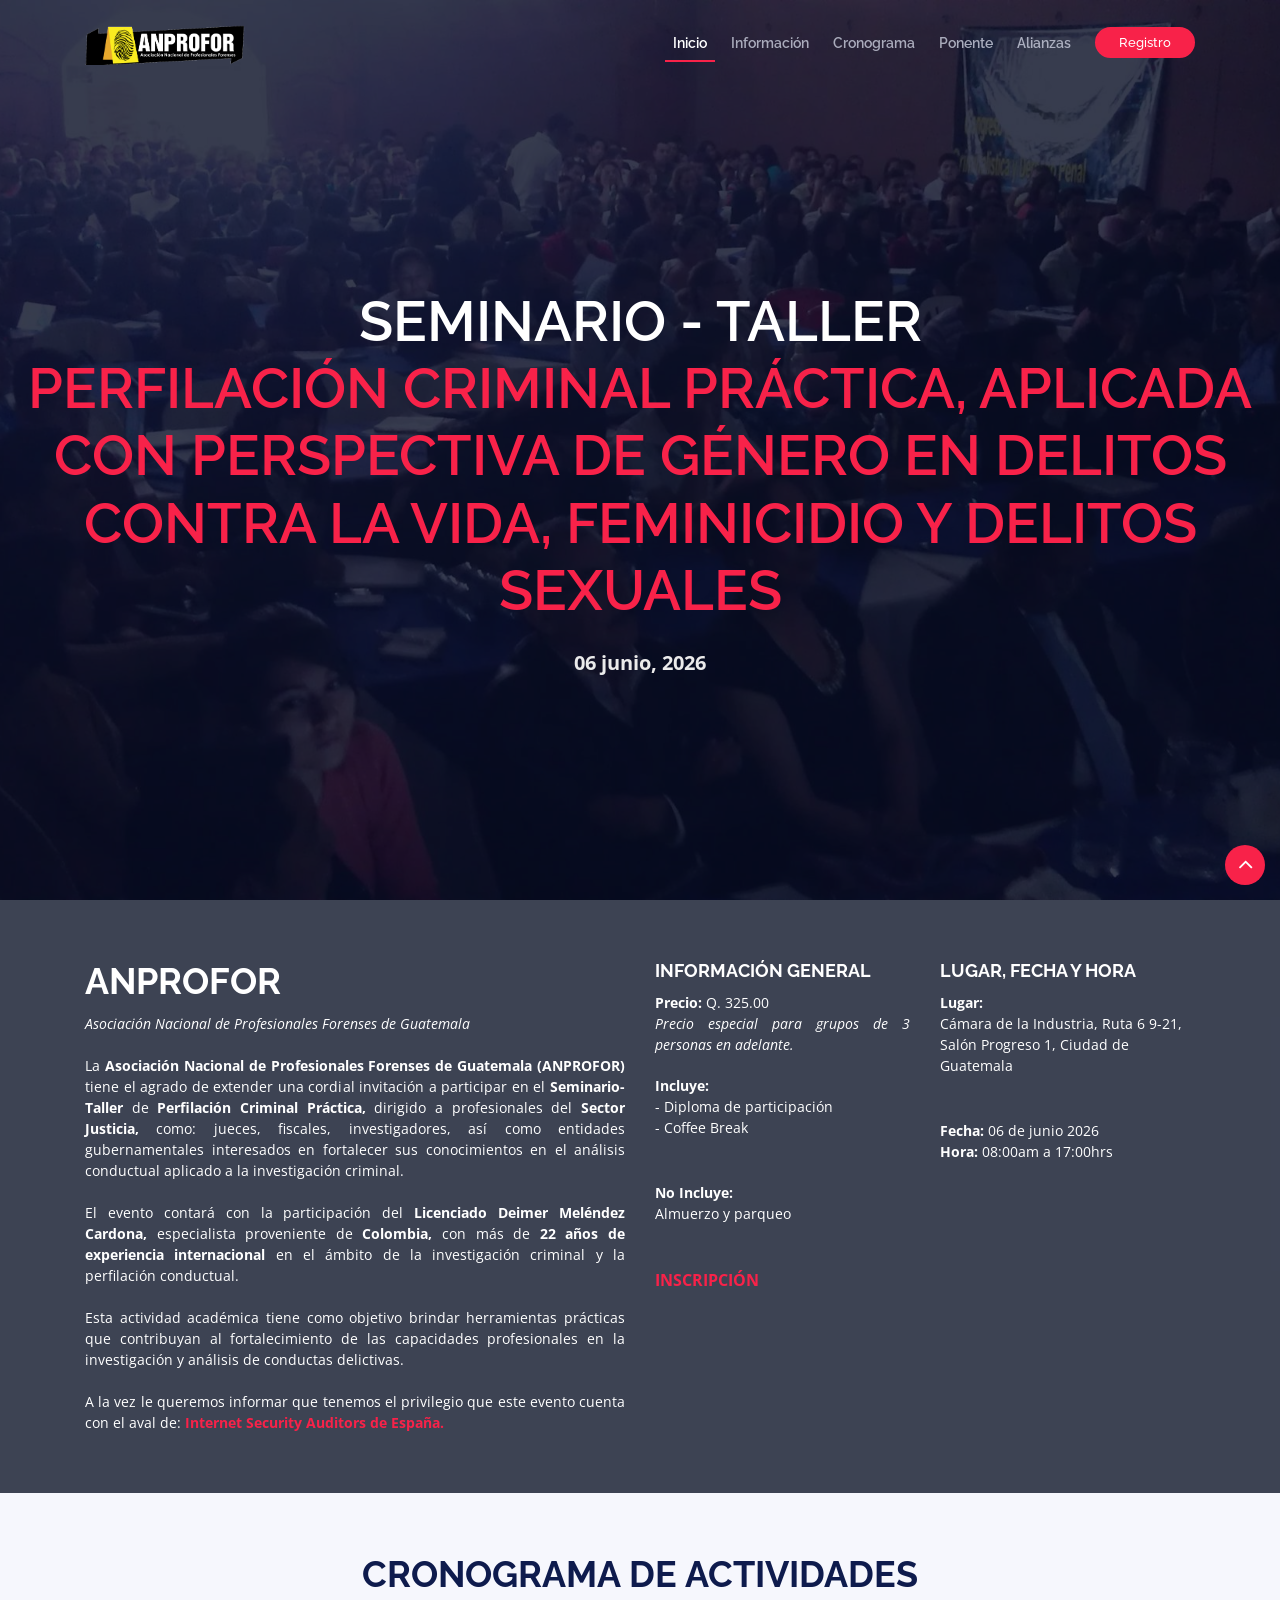
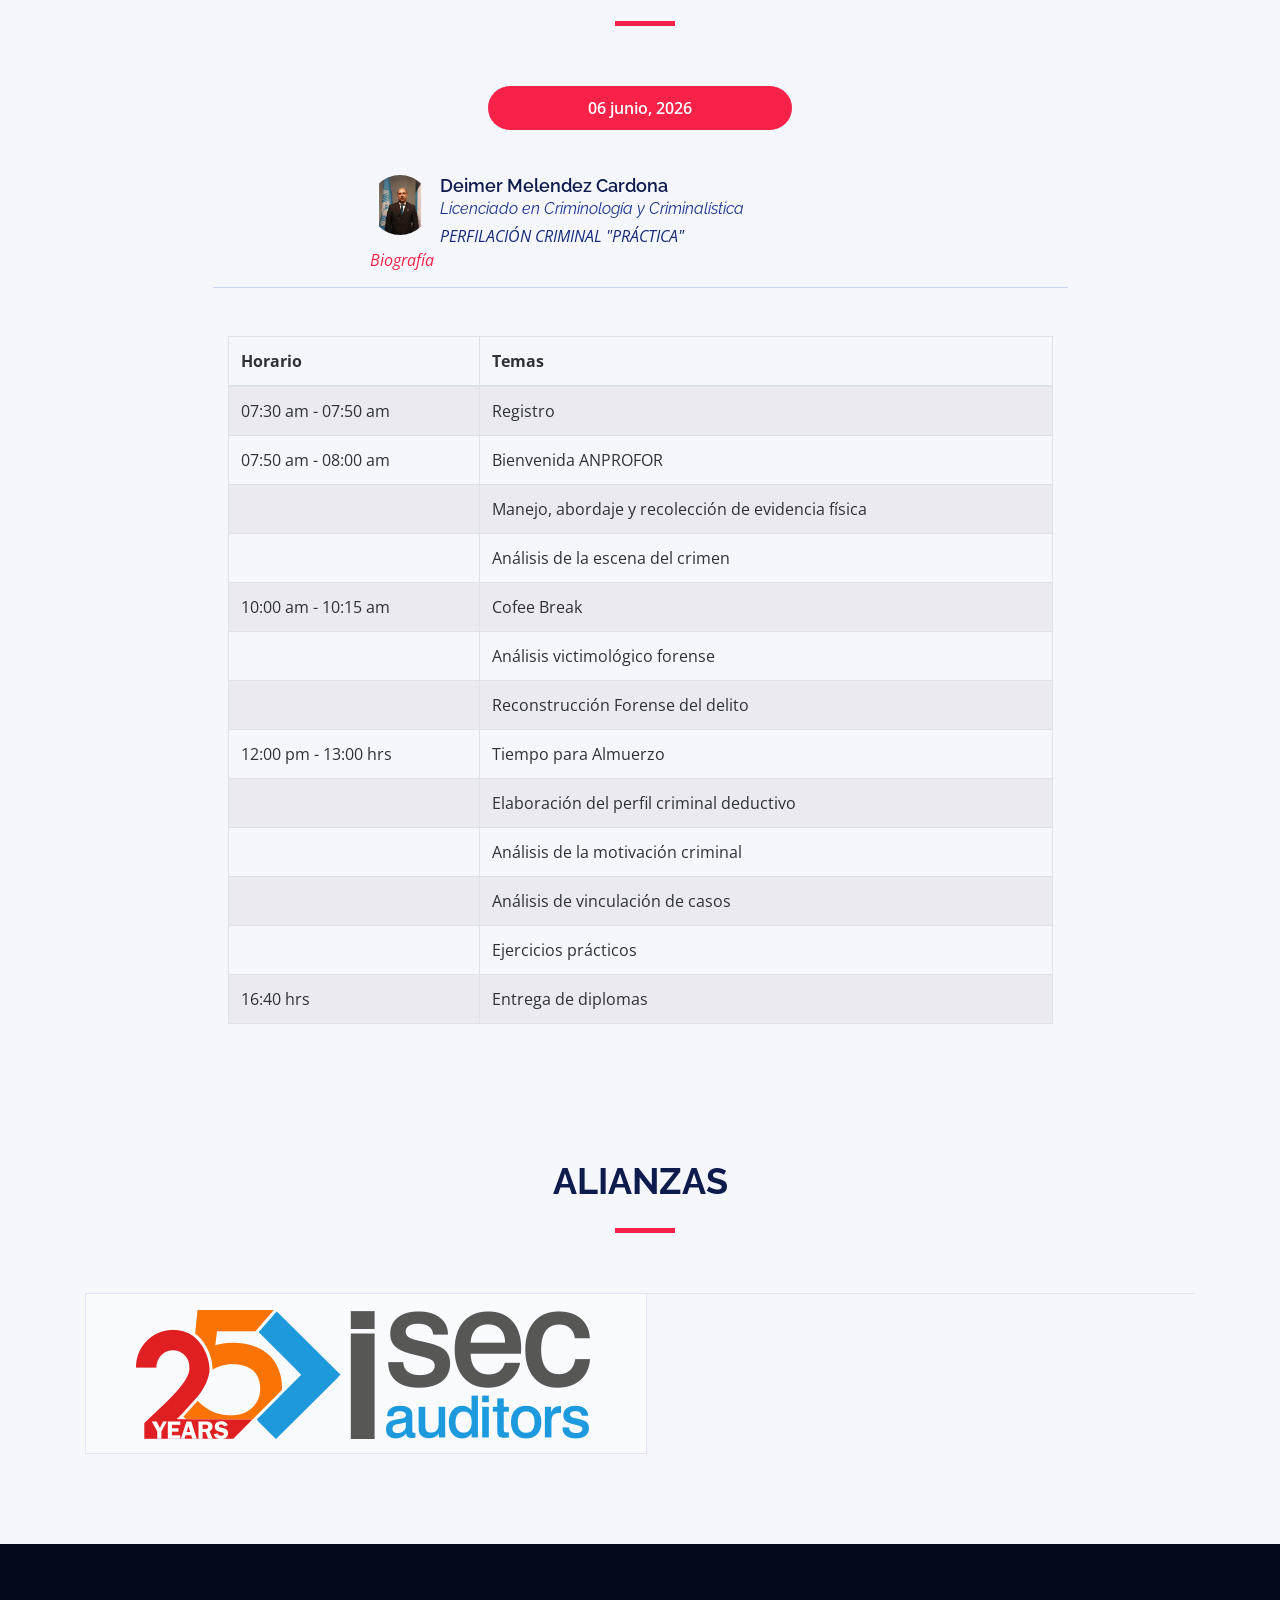
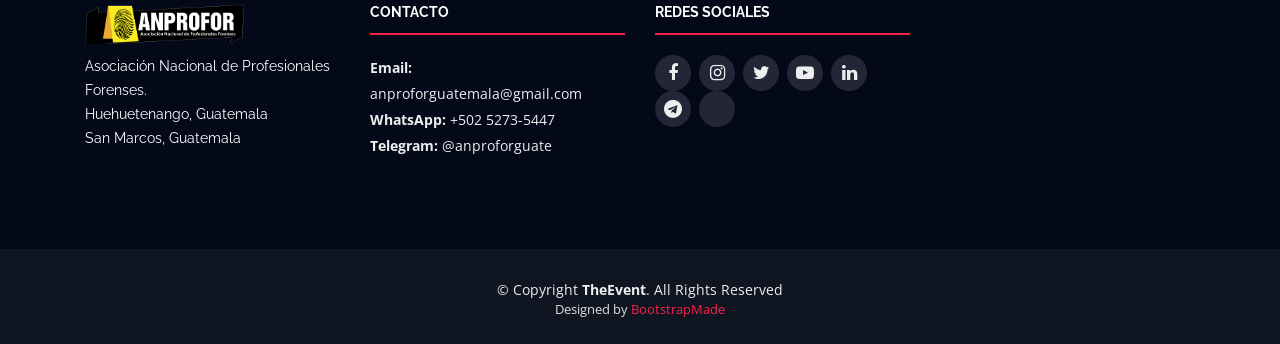
<file: index.html>
<!DOCTYPE html>
<html lang="en">

<head>
  <meta charset="utf-8">
  <title>ANPROFOR - GUATEMALA </title>
  <meta content="width=device-width, initial-scale=1.0" name="viewport">
  <meta content="" name="keywords">
  <meta content="" name="description">

  <!-- Favicons -->
  <link href="img/favicon.png" rel="icon">
  <link href="img/apple-touch-icon.png" rel="apple-touch-icon">

  <!-- Google Fonts -->
  <link href="https://fonts.googleapis.com/css?family=Open+Sans:300,300i,400,400i,700,700i|Raleway:300,400,500,700,800" rel="stylesheet">

  <!-- Bootstrap CSS File -->
  <link href="lib/bootstrap/css/bootstrap.min.css" rel="stylesheet">

  <!-- Libraries CSS Files -->
  <link href="lib/font-awesome/css/font-awesome.min.css" rel="stylesheet">
  <link href="lib/animate/animate.min.css" rel="stylesheet">
  <link href="lib/venobox/venobox.css" rel="stylesheet">
  <link href="lib/owlcarousel/assets/owl.carousel.min.css" rel="stylesheet">

  <!-- Main Stylesheet File -->
  <link href="css/style.css" rel="stylesheet">

  <!-- =======================================================
    Theme Name: TheEvent
    Theme URL: https://bootstrapmade.com/theevent-conference-event-bootstrap-template/
    Author: BootstrapMade.com
    License: https://bootstrapmade.com/license/
  ======================================================= -->
</head>

<body>

  <!--==========================
    Header
  ============================-->
  <header id="header">
    <div class="container">

      <div id="logo" class="pull-left">
        <!-- Uncomment below if you prefer to use a text logo -->
        <!-- <h1><a href="#main">C<span>o</span>nf</a></h1>-->
        <a href="#intro" class="scrollto"><img src="img/anpro2.png" alt="" title=""></a>
      </div>

      <nav id="nav-menu-container">
        <ul class="nav-menu">
          <li class="menu-active"><a href="#intro">Inicio</a></li>
          <li><a href="#about">Información</a></li>
          <li><a href="#schedule">Cronograma</a></li>
          <li><a href="deimer.html">Ponente</a></li>
          <li><a href="#supporters">Alianzas</a></li>
          <li class="buy-tickets"><a href="https://forms.gle/gc2SAbp6pkbdzi6x5">Registro</a></li>
        </ul>
      </nav><!-- #nav-menu-container -->
    </div>
  </header><!-- #header -->

  <!--==========================
    Intro Section
  ============================-->
  <section id="intro">
    <div class="intro-container wow fadeIn">
      <h1 class="mb-4 pb-0">Seminario - Taller <br> <span>PERFILACIÓN CRIMINAL PRÁCTICA, APLICADA CON PERSPECTIVA DE GÉNERO 
EN DELITOS CONTRA LA VIDA, FEMINICIDIO Y DELITOS SEXUALES
</span></h1>
      <p class="mb-4 pb-0">06 junio, 2026</p>   
      
            
    </div>
  </section>

    <!--==========================
      About Section
    ============================-->

	
    <section id="about">
      <div class="container">
        <div class="row">
          <div class="col-lg-6">
            <h2>ANPROFOR</h2>
            <p align="justify"> <i> Asociación Nacional de Profesionales Forenses de Guatemala </i> <br> <br> 
				
				
				La <b>Asociación Nacional de Profesionales Forenses de Guatemala (ANPROFOR) </b>tiene el agrado de extender una cordial invitación a participar en el <b>Seminario-Taller</b>
				de <b>Perfilación Criminal Práctica,</b> dirigido a profesionales del <b>Sector Justicia,</b> como: jueces, fiscales, investigadores, así como entidades 
				gubernamentales interesados en fortalecer sus conocimientos en el análisis conductual aplicado a la investigación criminal.  <br> <br>
				
				El evento contará con la participación del <b> Licenciado Deimer Meléndez Cardona, </b> especialista proveniente de <b>Colombia,</b> con más de <b> 22 años de experiencia internacional</b> en el
				ámbito de la investigación criminal y la perfilación conductual. <br> <br>
				
				Esta actividad académica tiene como objetivo brindar herramientas prácticas que contribuyan al fortalecimiento de las capacidades profesionales en la investigación 
				y análisis de conductas delictivas. <br> <br>
				
			    A la vez le queremos informar que tenemos el privilegio que este evento cuenta con el aval de: 
               <a href="https://www.isecauditors.com"> <b>  Internet Security Auditors de España. </b> </a>

                             
              
              
          </div>
          <div class="col-lg-3">
            <h3>Información General </h3>
		    <p align="justify"><b>Precio:</b>  Q. 325.00<br> <i>Precio especial para grupos de 3 personas en adelante. </i> </p>
			<p align="justify"><b>Incluye:</b><br>- Diploma de participación<br>- Coffee Break  </p>
            <br>
			  <p align="justify"><b>No Incluye:</b> <br> Almuerzo y parqueo</p>
          
              <br>

     
   <div class="intro-container wow fadeIn">
       
       <a href="https://forms.gle/gc2SAbp6pkbdzi6x5" class="about-btn scrollto"><FONT SIZE=3><b>INSCRIPCIÓN</b></font></a>
          
    </div>

                  </p>      
              </p>   
                    </div>
          <div class="col-lg-3">
            <h3>Lugar, fecha y hora</h3>
            <p><b>Lugar:</b> <br> Cámara de la Industria,  Ruta 6 9-21, Salón Progreso 1, Ciudad de Guatemala</p><br>
			<p><b>Fecha:</b> 06 de junio 2026<br><b>Hora:</b> 08:00am a 17:00hrs</p>

          </div>
        </div>
      </div>
    </section>



  

    <!--==========================
      Schedule Section
    ============================-->
    <section id="schedule" class="section-with-bg">
      <div class="container wow fadeInUp">
        <div class="section-header">
          <h2>Cronograma de Actividades</h2>
        </div>

        <ul class="nav nav-tabs" role="tablist">
          <li class="nav-item">
            <a class="nav-link active" href="#day-1" role="tab" data-toggle="tab"> 06 junio, 2026</a>
          </li>
          
        </ul>

       <div class="tab-content row justify-content-center">

          <!-- Schdule Day 1 -->
          <div role="tabpanel" class="col-lg-9 tab-pane fade show active" id="day-1">

                       

           <div class="row schedule-item">
              <div class="col-md-2"><time> </time></div>
              <div class="col-md-10">
                <div class="speaker">
                  <img src="img/speakers/Deimer.jpeg" alt="@jav">
                </div>
                <h4>Deimer Melendez Cardona <br><span>Licenciado en Criminología y Criminalística </span></h4> 
                <p>PERFILACIÓN CRIMINAL "PRÁCTICA"</p>
                 <p><a href="deimer.html">Biografía </a></p>
              </div>
            </div>

          <br>
			  <br>

<div class="table-responsive">
<table class="table table-bordered table-condensed table-hover table-striped" style="width:100.0%">
	<thead>
		<tr>
			<th scope="col">Horario</th>
			<th scope="col">Temas</th>
		
		</tr>
	</thead>
	<tbody>
		<tr>
			<td>07:30 am - 07:50 am</td>
			<td>Registro</td>
			
		</tr>
		<tr>
			<td>07:50 am - 08:00 am</td>
			<td>Bienvenida ANPROFOR</td>
		</tr>
		<tr>
			<td> </td>
			<td>Manejo, abordaje y recolección de evidencia física</td>			
		</tr>
		<tr>
			<td> </td>
			<td>Análisis de la escena del crimen</td>			
		</tr>

		<tr>
			<td> 10:00 am - 10:15 am</td>
			<td>Cofee Break</td>			
		</tr>
		<tr>
			<td> </td>
			<td>Análisis victimológico forense</td>			
		</tr>

		<tr>
			<td> </td>
			<td>Reconstrucción Forense del delito</td>			
		</tr>
		
		<tr>
			<td>12:00 pm - 13:00 hrs</td>
			<td>Tiempo para Almuerzo</td>			
		</tr>
		
		<tr>
			<td>  </td>
			<td>Elaboración del perfil criminal deductivo</td>			
		</tr>
		<tr>
			<td>  </td>
			<td>Análisis de la motivación criminal</td>			
		</tr>
		<tr>
			<td> </td>
			<td>Análisis de vinculación de casos</td>			
		</tr>
		<tr>
			<td> </td>
			<td>Ejercicios prácticos</td>			
		</tr>
		<tr>
			<td>16:40 hrs</td>
			<td>Entrega de diplomas</td>			
		</tr>



		
	</tbody>
</table>
</div>



				
      

          <!-- End Schdule Day 1 -->

         
        </div>

      </div>

    </section>

</section>
				




                 
    
    <!--==========================
      Gallery Section
    ============================-->
   
    <!--==========================
      Sponsors Section
    ============================-->
    <section id="supporters" class="section-with-bg wow fadeInUp">

      <div class="container">
        <div class="section-header">
          <h2>Alianzas</h2>
        </div>

        <div class="row no-gutters supporters-wrap clearfix">

      

             <div class="supporter-logo">
             <a href="https://www.isecauditors.com"> <img src="img/gallery/isec1.png" class="img-fluid" alt=""> </a>
            </div>
          </div>
          
         

        </div>

      </div>

    </section>

    <!--==========================
      F.A.Q Section
    ============================-->
  
    <!--==========================
      Subscribe Section
    ============================-->
   


   <!--==========================
    Footer
  ============================-->
  <footer id="footer">
    <div class="footer-top">
      <div class="container">
        <div class="row">

          <div class="col-lg-3 col-md-6 footer-info">
            <img src="img/anpro2.png" alt="ANPROFOR">
            <p>Asociación Nacional de Profesionales Forenses.</p>
            <p>Huehuetenango, Guatemala</p>
            <p>San Marcos, Guatemala</p>
          </div>

          
          <div class="col-lg-3 col-md-6 footer-contact">
            <h4>Contacto</h4>
           <p> <strong>Email:</strong> anproforguatemala@gmail.com 
             <br> <strong>WhatsApp:</strong> +502 5273-5447 
             <strong>Telegram:</strong> @anproforguate<br> </p>
            
          </div>

            <div class="col-lg-3 col-md-6 footer-contact">
            <h4>Redes Sociales</h4>
                        
            <div class="social-links">
              <a href="https://www.facebook.com/ANPROFOR/" class="facebook"><i class="fa fa-facebook"></i></a>
              <a href="https://www.instagram.com/anproforguate/?hl=es-la" class="instagram"><i class="fa fa-instagram"></i></a>
              <a href="https://twitter.com/anprofor" class="twitter"><i class="fa fa-twitter"></i></a>
              <a href="https://www.youtube.com/@anproforguate6027/streams" class="twitter"><i class="fa fa-youtube-play"></i></a> 
              <a href="https://www.linkedin.com/company/81955512" class="twitter"><i class="fa fa-linkedin" aria-hidden="true"></i></a>
              <a href="https://t.me/anprofor" class="twitter"><i class="fa fa-telegram" aria-hidden="true"></i></a> 
              <a href="https://www.tiktok.com/@anprofor.guate?_t=ZM-8wYf11cmm3C&_r=1" ><i class="fa fa-tiktok" aria-hidden="true"></i></a> 


             </div>

          </div>

        </div>
      </div>
    </div>

    <div class="container">
      <div class="copyright">
        &copy; Copyright <strong>TheEvent</strong>. All Rights Reserved
      </div>
      <div class="credits">
        <!--
          All the links in the footer should remain intact.
          You can delete the links only if you purchased the pro version.
          Licensing information: https://bootstrapmade.com/license/
          Purchase the pro version with working PHP/AJAX contact form: https://bootstrapmade.com/buy/?theme=TheEvent
        -->
        Designed by <a href="https://bootstrapmade.com/">BootstrapMade</a>
      </div>
    </div>
  </footer><!-- #footer -->

  <a href="#" class="back-to-top"><i class="fa fa-angle-up"></i></a>

  <!-- JavaScript Libraries -->
  <script src="lib/jquery/jquery.min.js"></script>
  <script src="lib/jquery/jquery-migrate.min.js"></script>
  <script src="lib/bootstrap/js/bootstrap.bundle.min.js"></script>
  <script src="lib/easing/easing.min.js"></script>
  <script src="lib/superfish/hoverIntent.js"></script>
  <script src="lib/superfish/superfish.min.js"></script>
  <script src="lib/wow/wow.min.js"></script>
  <script src="lib/venobox/venobox.min.js"></script>
  <script src="lib/owlcarousel/owl.carousel.min.js"></script>

  <!-- Contact Form JavaScript File -->
  <script src="contactform/contactform.js"></script>

  <!-- Template Main Javascript File -->
  <script src="js/main.js"></script>
</body>

</html>
</file>
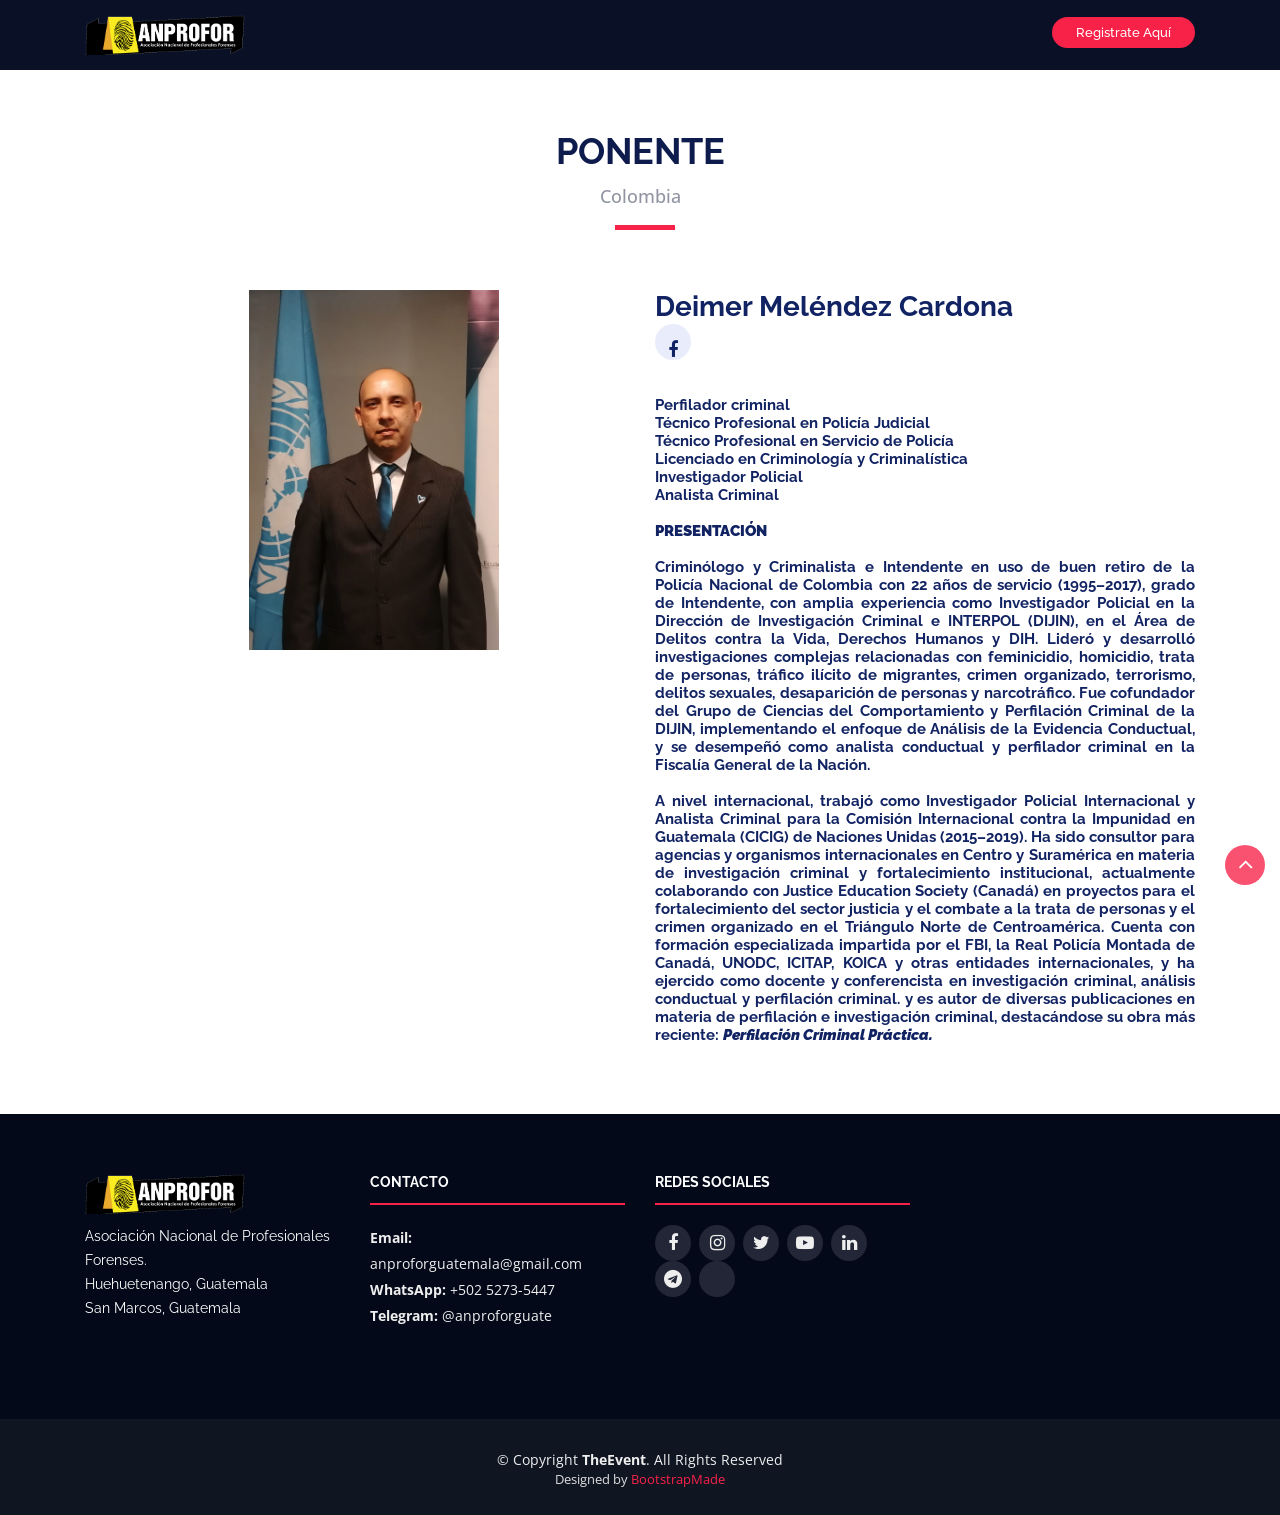
<file: deimer.html>
<!DOCTYPE html>
<html lang="en">

<head>
  <meta charset="utf-8">
  <title>ANPROFOR - GUATEMALA</title>
  <meta content="width=device-width, initial-scale=1.0" name="viewport">
  <meta content="" name="keywords">
  <meta content="" name="description">

  <!-- Favicons -->
  <link href="img/favicon.png" rel="icon">
  <link href="img/apple-touch-icon.png" rel="apple-touch-icon">

  <!-- Google Fonts -->
  <link href="https://fonts.googleapis.com/css?family=Open+Sans:300,300i,400,400i,700,700i|Raleway:300,400,500,700,800" rel="stylesheet">

  <!-- Bootstrap CSS File -->
  <link href="lib/bootstrap/css/bootstrap.min.css" rel="stylesheet">

  <!-- Libraries CSS Files -->
  <link href="lib/font-awesome/css/font-awesome.min.css" rel="stylesheet">
  <link href="lib/animate/animate.min.css" rel="stylesheet">
  <link href="lib/venobox/venobox.css" rel="stylesheet">
  <link href="lib/owlcarousel/assets/owl.carousel.min.css" rel="stylesheet">

  <!-- Main Stylesheet File -->
  <link href="css/style.css" rel="stylesheet">

  <!-- =======================================================
    Theme Name: TheEvent
    Theme URL: https://bootstrapmade.com/theevent-conference-event-bootstrap-template/
    Author: BootstrapMade.com
    License: https://bootstrapmade.com/license/
  ======================================================= -->
</head>

<body>

  <!--==========================
    Header
  ============================-->
  <header id="header" class="header-fixed">
    <div class="container">

      <div id="logo" class="pull-left">
        <!-- Uncomment below if you prefer to use a text logo -->
        <!-- <h1><a href="#main">C<span>o</span>nf</a></h1>-->
        <a href="index.html#intro" class="scrollto"><img src="img/anpro2.png" alt="" title=""></a>
      </div>

      <nav id="nav-menu-container">
        <ul class="nav-menu">
          <li class="buy-tickets"><a href="https://forms.gle/gc2SAbp6pkbdzi6x5">Registrate Aquí</a></li>
        </ul>
      </nav><!-- #nav-menu-container -->
    </div>
  </header><!-- #header -->

  <main id="main" class="main-page">

    <!--==========================
      Speaker Details Section
    ============================-->
    <section id="speakers-details" class="wow fadeIn">
      <div class="container">
        <div class="section-header">
          <h2>Ponente</h2>
          <p>Colombia</p>
        </div>

        <div class="row">
          <div class="col-md-6">
           &nbsp&nbsp&nbsp&nbsp&nbsp&nbsp&nbsp&nbsp&nbsp&nbsp&nbsp&nbsp&nbsp&nbsp&nbsp&nbsp&nbsp&nbsp&nbsp&nbsp&nbsp&nbsp&nbsp&nbsp&nbsp&nbsp&nbsp&nbsp&nbsp&nbsp&nbsp&nbsp&nbsp&nbsp&nbsp&nbsp&nbsp&nbsp&nbsp&nbsp <img src="img/speakers/Deimer.jpeg" alt="Speaker 1" class="img-fluid" width="250" height="250"  align="center">
          </div>

          <div class="col-md-6">
            <div class="details">
              <h2>Deimer Meléndez Cardona</2>
              <div class="social">      
                <a href="https://www.facebook.com/share/14R8UXELk4C/" class="facebook"><i class="fa fa-facebook"></i></a>
                
              </div>
              <p align="justify">
                <br> Perfilador criminal
                <br> Técnico Profesional en Policía Judicial 
                <br> Técnico Profesional en Servicio de Policía
                <br> Licenciado en Criminología y Criminalística
                <br> Investigador Policial
                <br> Analista Criminal
               
                <br>
                <br><b>PRESENTACIÓN</b>
                <br>
                <br>
                Criminólogo y Criminalista e Intendente en uso de buen retiro de la Policía Nacional de Colombia con 22 años de servicio (1995–2017),
                grado de Intendente, con amplia experiencia como Investigador Policial en la Dirección de Investigación Criminal e INTERPOL (DIJIN),
                en el Área de Delitos contra la Vida, Derechos Humanos y DIH. Lideró y desarrolló investigaciones complejas relacionadas con feminicidio,
                homicidio, trata de personas, tráfico ilícito de migrantes, crimen organizado, terrorismo, delitos sexuales, desaparición de personas y
                narcotráfico. Fue cofundador del Grupo de Ciencias del Comportamiento y Perfilación Criminal de la DIJIN, implementando el enfoque de Análisis
                de la Evidencia Conductual, y se desempeñó como analista conductual y perfilador criminal en la Fiscalía General de la Nación.
                <br>
                <br>
                A nivel internacional, trabajó como Investigador Policial Internacional y Analista Criminal para la Comisión Internacional 
                contra la Impunidad en Guatemala (CICIG) de Naciones Unidas (2015–2019). Ha sido consultor para agencias y organismos 
                internacionales en Centro y Suramérica en materia de investigación criminal y fortalecimiento institucional, actualmente colaborando
                con Justice Education Society (Canadá) en proyectos para el fortalecimiento del sector justicia y el combate a la trata de personas y
                el crimen organizado en el Triángulo Norte de Centroamérica. Cuenta con formación especializada impartida por el FBI, la Real Policía
                Montada de Canadá, UNODC, ICITAP, KOICA y otras entidades internacionales, y ha ejercido como docente y conferencista en investigación
                criminal, análisis conductual y perfilación criminal. y es autor de diversas publicaciones en materia de perfilación e investigación
                criminal, destacándose su obra más reciente: <b><i>Perfilación Criminal Práctica.</i></b>



                
                
                <br>
              </p>
 
             
            </div>
          </div>
          
                

          
          
          
          
          
        </div>
      </div>

    </section>

  </main>


  <!--==========================
    Footer
  ============================-->
  <footer id="footer">
    <div class="footer-top">
      <div class="container">
        <div class="row">

          <div class="col-lg-3 col-md-6 footer-info">
            <img src="img/anpro2.png" alt="ANPROFOR">
            <p>Asociación Nacional de Profesionales Forenses.</p>
            <p>Huehuetenango, Guatemala</p>
            <p>San Marcos, Guatemala</p>
          </div>

          
          <div class="col-lg-3 col-md-6 footer-contact">
            <h4>Contacto</h4>
           <p> <strong>Email:</strong> anproforguatemala@gmail.com 
           <br> <strong>WhatsApp:</strong> +502 5273-5447 
             <strong>Telegram:</strong> @anproforguate<br> </p>
         
          </div>


            <div class="col-lg-3 col-md-6 footer-contact">
            <h4>Redes Sociales</h4>
                        
            <div class="social-links">
              <a href="https://www.facebook.com/ANPROFOR/" class="facebook"><i class="fa fa-facebook"></i></a>
              <a href="https://www.instagram.com/anproforguate/?hl=es-la" class="instagram"><i class="fa fa-instagram"></i></a>
              <a href="https://twitter.com/anprofor" class="twitter"><i class="fa fa-twitter"></i></a>
              <a href="https://www.youtube.com/@anproforguate6027/streams" class="twitter"><i class="fa fa-youtube-play"></i></a> 
              <a href="https://www.linkedin.com/company/81955512" class="twitter"><i class="fa fa-linkedin" aria-hidden="true"></i></a>
              <a href="https://t.me/anprofor" class="twitter"><i class="fa fa-telegram" aria-hidden="true"></i></a> 
               <a href="https://www.tiktok.com/@anprofor.guate?_t=ZM-8wYf11cmm3C&_r=1" ><i class="fa fa-tiktok" aria-hidden="true"></i></a> 


             </div>

          </div>

        </div>
      </div>
    </div>

    <div class="container">
      <div class="copyright">
        &copy; Copyright <strong>TheEvent</strong>. All Rights Reserved
      </div>
      <div class="credits">
        <!--
          All the links in the footer should remain intact.
          You can delete the links only if you purchased the pro version.
          Licensing information: https://bootstrapmade.com/license/
          Purchase the pro version with working PHP/AJAX contact form: https://bootstrapmade.com/buy/?theme=TheEvent
        -->
        Designed by <a href="https://bootstrapmade.com/">BootstrapMade</a>
      </div>
    </div>
  </footer><!-- #footer -->

  <a href="#" class="back-to-top"><i class="fa fa-angle-up"></i></a>

  <!-- JavaScript Libraries -->
  <script src="lib/jquery/jquery.min.js"></script>
  <script src="lib/jquery/jquery-migrate.min.js"></script>
  <script src="lib/bootstrap/js/bootstrap.bundle.min.js"></script>
  <script src="lib/easing/easing.min.js"></script>
  <script src="lib/superfish/hoverIntent.js"></script>
  <script src="lib/superfish/superfish.min.js"></script>
  <script src="lib/wow/wow.min.js"></script>
  <script src="lib/venobox/venobox.min.js"></script>
  <script src="lib/owlcarousel/owl.carousel.min.js"></script>

  <!-- Contact Form JavaScript File -->
  <script src="contactform/contactform.js"></script>

  <!-- Template Main Javascript File -->
  <script src="js/main.js"></script>
</body>

</html>
</file>
<file: lib/venobox/venobox.css>
/* ------ venobox.css --------*/
.vbox-overlay *, .vbox-overlay *:before, .vbox-overlay *:after{
    -webkit-backface-visibility: hidden;
    -webkit-box-sizing:border-box;
    -moz-box-sizing:border-box;
    box-sizing:border-box;
}
.vbox-overlay * { 
    -webkit-backface-visibility: visible;
    backface-visibility: visible;
}
.vbox-overlay{
    display: -webkit-flex;
    display: flex;
    -webkit-flex-direction: column;
    flex-direction: column;
    -webkit-justify-content: center;
    justify-content: center;
    -webkit-align-items: center;
    align-items: center;
    position: fixed;
    left: 0;
    top: 0;
    bottom: 0;
    right: 0;
    z-index: 1040;
    -webkit-transform:translateZ(1000px);
    transform: translateZ(1000px);
    transform-style: preserve-3d;
}

/* ----- navigation ----- */
.vbox-title{
    width: 100%;
    height: 40px;
    float: left;
    text-align: center;
    line-height: 28px;
    font-size: 12px;
    padding: 6px 40px;
    overflow: hidden;
    position: fixed;
    display: none;
    left: 0;
    z-index: 1050;
}
.vbox-close{
    cursor: pointer;
    position: fixed;
    top: 15px;
    right: 15px;
    width: 48px;
    height: 48px;
    display: block;
    background-position:10px center;
    overflow: hidden;
    font-size: 48px;
    line-height: 1;
    text-align: center;
    z-index: 1050;
}
.vbox-num{
    cursor: pointer;
    position: fixed;
    left: 0;
    height: 40px;
    display: block;
    overflow: hidden;
    line-height: 28px;
    font-size: 12px;
    padding: 6px 10px;
    display: none;
    z-index: 1050;
}
/* ----- navigation ARROWS ----- */
.vbox-next, .vbox-prev{
    position: fixed;
    top: 50%;
    margin-top: -15px;
    overflow: hidden;
    cursor: pointer;
    display: block;
    width: 45px;
    height: 45px;
    z-index: 1050;
}
.vbox-next span, .vbox-prev span{
    position: relative;
    width: 20px;
    height: 20px;
    border: 2px solid transparent;
    border-top-color: #B6B6B6;
    border-right-color: #B6B6B6;
    text-indent: -100px;
    position: absolute;
    top: 8px;
    display: block;
}
.vbox-prev{
    left: 15px;
}
.vbox-next{
    right: 30px;
}
.vbox-prev span{
    left: 10px;
    -ms-transform: rotate(-135deg);
    -webkit-transform: rotate(-135deg);
    transform: rotate(-135deg);
}
.vbox-next span{
    -ms-transform: rotate(45deg);
    -webkit-transform: rotate(45deg);
    transform: rotate(45deg);
    right: 10px;
}
/* ------- inline window ------ */
.vbox-inline{
    width: 420px;
    height: 315px;
    height: 70vh;
    padding: 10px;
    background: #fff;
    margin: 0 auto;
    overflow: auto;
    text-align: left;
}
/* ------- Video & iFrames window ------ */
.venoframe{
    max-width: 100%;
    width: 100%;
    border: none;
    width: 100%;
    height: 260px;
    height: 70vh;
}
.venoframe.vbvid{
    height: 260px;
}
@media (min-width: 768px) {
    .venoframe, .vbox-inline{
        width: 90%;
        height: 360px;
        height: 70vh;
    }
    .venoframe.vbvid{
        width: 640px;
        height: 360px;
    }
}
@media (min-width: 992px) {
    .venoframe, .vbox-inline{
        max-width: 1200px;
        width: 80%;
        height: 540px;
        height: 70vh;
    }
    .venoframe.vbvid{
        width: 960px;
        height: 540px;
    }
}
/* 
Please do NOT edit this part! 
or at least read this note: http://i.imgur.com/7C0ws9e.gif
*/
.vbox-open{
    overflow: hidden;
}
.vbox-container{
    position: absolute;
    left: 0;
    right: 0;
    top: 0;
    bottom: 0;
    overflow-x: hidden;
    overflow-y: auto;
    overflow-scrolling: touch;
    -webkit-overflow-scrolling: touch;
    z-index: 20;
    max-height: 100%;

}

.vbox-content{
    text-align: center;
    float: left;
    width: 100%;
    position: relative;
    overflow: hidden;
    padding: 20px 10px;
}
.vbox-container img{
    max-width: 100%;
    height: auto;
}
.figlio{
    max-width: 100%;
    text-align: initial;
    border: 8px solid rgba(255, 255, 255, 0.4);
}
img.figlio{
    -webkit-user-select: none;
-khtml-user-select: none;
-moz-user-select: none;
-o-user-select: none;
user-select: none;
}
.vbox-content.swipe-left{
    margin-left: -200px !important;
}
.vbox-content.swipe-right{
    margin-left: 200px !important;
}
.animated{
    webkit-transition: margin 300ms ease-out;
    transition: margin 300ms ease-out;
}
.animate-in{
    opacity: 1;
}
.animate-out{
    opacity: 0;
}
/* ---------- preloader ----------
 * SPINKIT 
 * http://tobiasahlin.com/spinkit/
-------------------------------- */
.sk-double-bounce,.sk-rotating-plane{width:40px;height:40px;margin:40px auto}.sk-rotating-plane{background-color:#333;-webkit-animation:sk-rotatePlane 1.2s infinite ease-in-out;animation:sk-rotatePlane 1.2s infinite ease-in-out}@-webkit-keyframes sk-rotatePlane{0%{-webkit-transform:perspective(120px) rotateX(0) rotateY(0);transform:perspective(120px) rotateX(0) rotateY(0)}50%{-webkit-transform:perspective(120px) rotateX(-180.1deg) rotateY(0);transform:perspective(120px) rotateX(-180.1deg) rotateY(0)}100%{-webkit-transform:perspective(120px) rotateX(-180deg) rotateY(-179.9deg);transform:perspective(120px) rotateX(-180deg) rotateY(-179.9deg)}}@keyframes sk-rotatePlane{0%{-webkit-transform:perspective(120px) rotateX(0) rotateY(0);transform:perspective(120px) rotateX(0) rotateY(0)}50%{-webkit-transform:perspective(120px) rotateX(-180.1deg) rotateY(0);transform:perspective(120px) rotateX(-180.1deg) rotateY(0)}100%{-webkit-transform:perspective(120px) rotateX(-180deg) rotateY(-179.9deg);transform:perspective(120px) rotateX(-180deg) rotateY(-179.9deg)}}.sk-double-bounce{position:relative}.sk-double-bounce .sk-child{width:100%;height:100%;border-radius:50%;background-color:#333;opacity:.6;position:absolute;top:0;left:0;-webkit-animation:sk-doubleBounce 2s infinite ease-in-out;animation:sk-doubleBounce 2s infinite ease-in-out}.sk-chasing-dots .sk-child,.sk-spinner-pulse,.sk-three-bounce .sk-child{background-color:#333;border-radius:100%}.sk-double-bounce .sk-double-bounce2{-webkit-animation-delay:-1s;animation-delay:-1s}@-webkit-keyframes sk-doubleBounce{0%,100%{-webkit-transform:scale(0);transform:scale(0)}50%{-webkit-transform:scale(1);transform:scale(1)}}@keyframes sk-doubleBounce{0%,100%{-webkit-transform:scale(0);transform:scale(0)}50%{-webkit-transform:scale(1);transform:scale(1)}}.sk-wave{margin:40px auto;width:50px;height:40px;text-align:center;font-size:10px}.sk-wave .sk-rect{background-color:#333;height:100%;width:6px;display:inline-block;-webkit-animation:sk-waveStretchDelay 1.2s infinite ease-in-out;animation:sk-waveStretchDelay 1.2s infinite ease-in-out}.sk-wave .sk-rect1{-webkit-animation-delay:-1.2s;animation-delay:-1.2s}.sk-wave .sk-rect2{-webkit-animation-delay:-1.1s;animation-delay:-1.1s}.sk-wave .sk-rect3{-webkit-animation-delay:-1s;animation-delay:-1s}.sk-wave .sk-rect4{-webkit-animation-delay:-.9s;animation-delay:-.9s}.sk-wave .sk-rect5{-webkit-animation-delay:-.8s;animation-delay:-.8s}@-webkit-keyframes sk-waveStretchDelay{0%,100%,40%{-webkit-transform:scaleY(.4);transform:scaleY(.4)}20%{-webkit-transform:scaleY(1);transform:scaleY(1)}}@keyframes sk-waveStretchDelay{0%,100%,40%{-webkit-transform:scaleY(.4);transform:scaleY(.4)}20%{-webkit-transform:scaleY(1);transform:scaleY(1)}}.sk-wandering-cubes{margin:40px auto;width:40px;height:40px;position:relative}.sk-wandering-cubes .sk-cube{background-color:#333;width:10px;height:10px;position:absolute;top:0;left:0;-webkit-animation:sk-wanderingCube 1.8s ease-in-out -1.8s infinite both;animation:sk-wanderingCube 1.8s ease-in-out -1.8s infinite both}.sk-chasing-dots,.sk-spinner-pulse{width:40px;height:40px;margin:40px auto}.sk-wandering-cubes .sk-cube2{-webkit-animation-delay:-.9s;animation-delay:-.9s}@-webkit-keyframes sk-wanderingCube{0%{-webkit-transform:rotate(0);transform:rotate(0)}25%{-webkit-transform:translateX(30px) rotate(-90deg) scale(.5);transform:translateX(30px) rotate(-90deg) scale(.5)}50%{-webkit-transform:translateX(30px) translateY(30px) rotate(-179deg);transform:translateX(30px) translateY(30px) rotate(-179deg)}50.1%{-webkit-transform:translateX(30px) translateY(30px) rotate(-180deg);transform:translateX(30px) translateY(30px) rotate(-180deg)}75%{-webkit-transform:translateX(0) translateY(30px) rotate(-270deg) scale(.5);transform:translateX(0) translateY(30px) rotate(-270deg) scale(.5)}100%{-webkit-transform:rotate(-360deg);transform:rotate(-360deg)}}@keyframes sk-wanderingCube{0%{-webkit-transform:rotate(0);transform:rotate(0)}25%{-webkit-transform:translateX(30px) rotate(-90deg) scale(.5);transform:translateX(30px) rotate(-90deg) scale(.5)}50%{-webkit-transform:translateX(30px) translateY(30px) rotate(-179deg);transform:translateX(30px) translateY(30px) rotate(-179deg)}50.1%{-webkit-transform:translateX(30px) translateY(30px) rotate(-180deg);transform:translateX(30px) translateY(30px) rotate(-180deg)}75%{-webkit-transform:translateX(0) translateY(30px) rotate(-270deg) scale(.5);transform:translateX(0) translateY(30px) rotate(-270deg) scale(.5)}100%{-webkit-transform:rotate(-360deg);transform:rotate(-360deg)}}.sk-spinner-pulse{-webkit-animation:sk-pulseScaleOut 1s infinite ease-in-out;animation:sk-pulseScaleOut 1s infinite ease-in-out}@-webkit-keyframes sk-pulseScaleOut{0%{-webkit-transform:scale(0);transform:scale(0)}100%{-webkit-transform:scale(1);transform:scale(1);opacity:0}}@keyframes sk-pulseScaleOut{0%{-webkit-transform:scale(0);transform:scale(0)}100%{-webkit-transform:scale(1);transform:scale(1);opacity:0}}.sk-chasing-dots{position:relative;text-align:center;-webkit-animation:sk-chasingDotsRotate 2s infinite linear;animation:sk-chasingDotsRotate 2s infinite linear}.sk-chasing-dots .sk-child{width:60%;height:60%;display:inline-block;position:absolute;top:0;-webkit-animation:sk-chasingDotsBounce 2s infinite ease-in-out;animation:sk-chasingDotsBounce 2s infinite ease-in-out}.sk-chasing-dots .sk-dot2{top:auto;bottom:0;-webkit-animation-delay:-1s;animation-delay:-1s}@-webkit-keyframes sk-chasingDotsRotate{100%{-webkit-transform:rotate(360deg);transform:rotate(360deg)}}@keyframes sk-chasingDotsRotate{100%{-webkit-transform:rotate(360deg);transform:rotate(360deg)}}@-webkit-keyframes sk-chasingDotsBounce{0%,100%{-webkit-transform:scale(0);transform:scale(0)}50%{-webkit-transform:scale(1);transform:scale(1)}}@keyframes sk-chasingDotsBounce{0%,100%{-webkit-transform:scale(0);transform:scale(0)}50%{-webkit-transform:scale(1);transform:scale(1)}}.sk-three-bounce{margin:40px auto;width:80px;text-align:center}.sk-three-bounce .sk-child{width:20px;height:20px;display:inline-block;-webkit-animation:sk-three-bounce 1.4s ease-in-out 0s infinite both;animation:sk-three-bounce 1.4s ease-in-out 0s infinite both}.sk-circle .sk-child:before,.sk-fading-circle .sk-circle:before{display:block;border-radius:100%;content:'';background-color:#333}.sk-three-bounce .sk-bounce1{-webkit-animation-delay:-.32s;animation-delay:-.32s}.sk-three-bounce .sk-bounce2{-webkit-animation-delay:-.16s;animation-delay:-.16s}@-webkit-keyframes sk-three-bounce{0%,100%,80%{-webkit-transform:scale(0);transform:scale(0)}40%{-webkit-transform:scale(1);transform:scale(1)}}@keyframes sk-three-bounce{0%,100%,80%{-webkit-transform:scale(0);transform:scale(0)}40%{-webkit-transform:scale(1);transform:scale(1)}}.sk-circle{margin:40px auto;width:40px;height:40px;position:relative}.sk-circle .sk-child{width:100%;height:100%;position:absolute;left:0;top:0}.sk-circle .sk-child:before{margin:0 auto;width:15%;height:15%;-webkit-animation:sk-circleBounceDelay 1.2s infinite ease-in-out both;animation:sk-circleBounceDelay 1.2s infinite ease-in-out both}.sk-circle .sk-circle2{-webkit-transform:rotate(30deg);-ms-transform:rotate(30deg);transform:rotate(30deg)}.sk-circle .sk-circle3{-webkit-transform:rotate(60deg);-ms-transform:rotate(60deg);transform:rotate(60deg)}.sk-circle .sk-circle4{-webkit-transform:rotate(90deg);-ms-transform:rotate(90deg);transform:rotate(90deg)}.sk-circle .sk-circle5{-webkit-transform:rotate(120deg);-ms-transform:rotate(120deg);transform:rotate(120deg)}.sk-circle .sk-circle6{-webkit-transform:rotate(150deg);-ms-transform:rotate(150deg);transform:rotate(150deg)}.sk-circle .sk-circle7{-webkit-transform:rotate(180deg);-ms-transform:rotate(180deg);transform:rotate(180deg)}.sk-circle .sk-circle8{-webkit-transform:rotate(210deg);-ms-transform:rotate(210deg);transform:rotate(210deg)}.sk-circle .sk-circle9{-webkit-transform:rotate(240deg);-ms-transform:rotate(240deg);transform:rotate(240deg)}.sk-circle .sk-circle10{-webkit-transform:rotate(270deg);-ms-transform:rotate(270deg);transform:rotate(270deg)}.sk-circle .sk-circle11{-webkit-transform:rotate(300deg);-ms-transform:rotate(300deg);transform:rotate(300deg)}.sk-circle .sk-circle12{-webkit-transform:rotate(330deg);-ms-transform:rotate(330deg);transform:rotate(330deg)}.sk-circle .sk-circle2:before{-webkit-animation-delay:-1.1s;animation-delay:-1.1s}.sk-circle .sk-circle3:before{-webkit-animation-delay:-1s;animation-delay:-1s}.sk-circle .sk-circle4:before{-webkit-animation-delay:-.9s;animation-delay:-.9s}.sk-circle .sk-circle5:before{-webkit-animation-delay:-.8s;animation-delay:-.8s}.sk-circle .sk-circle6:before{-webkit-animation-delay:-.7s;animation-delay:-.7s}.sk-circle .sk-circle7:before{-webkit-animation-delay:-.6s;animation-delay:-.6s}.sk-circle .sk-circle8:before{-webkit-animation-delay:-.5s;animation-delay:-.5s}.sk-circle .sk-circle9:before{-webkit-animation-delay:-.4s;animation-delay:-.4s}.sk-circle .sk-circle10:before{-webkit-animation-delay:-.3s;animation-delay:-.3s}.sk-circle .sk-circle11:before{-webkit-animation-delay:-.2s;animation-delay:-.2s}.sk-circle .sk-circle12:before{-webkit-animation-delay:-.1s;animation-delay:-.1s}@-webkit-keyframes sk-circleBounceDelay{0%,100%,80%{-webkit-transform:scale(0);transform:scale(0)}40%{-webkit-transform:scale(1);transform:scale(1)}}@keyframes sk-circleBounceDelay{0%,100%,80%{-webkit-transform:scale(0);transform:scale(0)}40%{-webkit-transform:scale(1);transform:scale(1)}}.sk-cube-grid{width:40px;height:40px;margin:40px auto}.sk-cube-grid .sk-cube{width:33.33%;height:33.33%;background-color:#333;float:left;-webkit-animation:sk-cubeGridScaleDelay 1.3s infinite ease-in-out;animation:sk-cubeGridScaleDelay 1.3s infinite ease-in-out}.sk-cube-grid .sk-cube1{-webkit-animation-delay:.2s;animation-delay:.2s}.sk-cube-grid .sk-cube2{-webkit-animation-delay:.3s;animation-delay:.3s}.sk-cube-grid .sk-cube3{-webkit-animation-delay:.4s;animation-delay:.4s}.sk-cube-grid .sk-cube4{-webkit-animation-delay:.1s;animation-delay:.1s}.sk-cube-grid .sk-cube5{-webkit-animation-delay:.2s;animation-delay:.2s}.sk-cube-grid .sk-cube6{-webkit-animation-delay:.3s;animation-delay:.3s}.sk-cube-grid .sk-cube7{-webkit-animation-delay:0ms;animation-delay:0ms}.sk-cube-grid .sk-cube8{-webkit-animation-delay:.1s;animation-delay:.1s}.sk-cube-grid .sk-cube9{-webkit-animation-delay:.2s;animation-delay:.2s}@-webkit-keyframes sk-cubeGridScaleDelay{0%,100%,70%{-webkit-transform:scale3D(1,1,1);transform:scale3D(1,1,1)}35%{-webkit-transform:scale3D(0,0,1);transform:scale3D(0,0,1)}}@keyframes sk-cubeGridScaleDelay{0%,100%,70%{-webkit-transform:scale3D(1,1,1);transform:scale3D(1,1,1)}35%{-webkit-transform:scale3D(0,0,1);transform:scale3D(0,0,1)}}.sk-fading-circle{margin:40px auto;width:40px;height:40px;position:relative}.sk-fading-circle .sk-circle{width:100%;height:100%;position:absolute;left:0;top:0}.sk-fading-circle .sk-circle:before{margin:0 auto;width:15%;height:15%;-webkit-animation:sk-circleFadeDelay 1.2s infinite ease-in-out both;animation:sk-circleFadeDelay 1.2s infinite ease-in-out both}.sk-fading-circle .sk-circle2{-webkit-transform:rotate(30deg);-ms-transform:rotate(30deg);transform:rotate(30deg)}.sk-fading-circle .sk-circle3{-webkit-transform:rotate(60deg);-ms-transform:rotate(60deg);transform:rotate(60deg)}.sk-fading-circle .sk-circle4{-webkit-transform:rotate(90deg);-ms-transform:rotate(90deg);transform:rotate(90deg)}.sk-fading-circle .sk-circle5{-webkit-transform:rotate(120deg);-ms-transform:rotate(120deg);transform:rotate(120deg)}.sk-fading-circle .sk-circle6{-webkit-transform:rotate(150deg);-ms-transform:rotate(150deg);transform:rotate(150deg)}.sk-fading-circle .sk-circle7{-webkit-transform:rotate(180deg);-ms-transform:rotate(180deg);transform:rotate(180deg)}.sk-fading-circle .sk-circle8{-webkit-transform:rotate(210deg);-ms-transform:rotate(210deg);transform:rotate(210deg)}.sk-fading-circle .sk-circle9{-webkit-transform:rotate(240deg);-ms-transform:rotate(240deg);transform:rotate(240deg)}.sk-fading-circle .sk-circle10{-webkit-transform:rotate(270deg);-ms-transform:rotate(270deg);transform:rotate(270deg)}.sk-fading-circle .sk-circle11{-webkit-transform:rotate(300deg);-ms-transform:rotate(300deg);transform:rotate(300deg)}.sk-fading-circle .sk-circle12{-webkit-transform:rotate(330deg);-ms-transform:rotate(330deg);transform:rotate(330deg)}.sk-fading-circle .sk-circle2:before{-webkit-animation-delay:-1.1s;animation-delay:-1.1s}.sk-fading-circle .sk-circle3:before{-webkit-animation-delay:-1s;animation-delay:-1s}.sk-fading-circle .sk-circle4:before{-webkit-animation-delay:-.9s;animation-delay:-.9s}.sk-fading-circle .sk-circle5:before{-webkit-animation-delay:-.8s;animation-delay:-.8s}.sk-fading-circle .sk-circle6:before{-webkit-animation-delay:-.7s;animation-delay:-.7s}.sk-fading-circle .sk-circle7:before{-webkit-animation-delay:-.6s;animation-delay:-.6s}.sk-fading-circle .sk-circle8:before{-webkit-animation-delay:-.5s;animation-delay:-.5s}.sk-fading-circle .sk-circle9:before{-webkit-animation-delay:-.4s;animation-delay:-.4s}.sk-fading-circle .sk-circle10:before{-webkit-animation-delay:-.3s;animation-delay:-.3s}.sk-fading-circle .sk-circle11:before{-webkit-animation-delay:-.2s;animation-delay:-.2s}.sk-fading-circle .sk-circle12:before{-webkit-animation-delay:-.1s;animation-delay:-.1s}@-webkit-keyframes sk-circleFadeDelay{0%,100%,39%{opacity:0}40%{opacity:1}}@keyframes sk-circleFadeDelay{0%,100%,39%{opacity:0}40%{opacity:1}}.sk-folding-cube{margin:40px auto;width:40px;height:40px;position:relative;-webkit-transform:rotateZ(45deg);transform:rotateZ(45deg)}.sk-folding-cube .sk-cube{float:left;width:50%;height:50%;position:relative;-webkit-transform:scale(1.1);-ms-transform:scale(1.1);transform:scale(1.1)}.sk-folding-cube .sk-cube:before{content:'';position:absolute;top:0;left:0;width:100%;height:100%;background-color:#333;-webkit-animation:sk-foldCubeAngle 2.4s infinite linear both;animation:sk-foldCubeAngle 2.4s infinite linear both;-webkit-transform-origin:100% 100%;-ms-transform-origin:100% 100%;transform-origin:100% 100%}.sk-folding-cube .sk-cube2{-webkit-transform:scale(1.1) rotateZ(90deg);transform:scale(1.1) rotateZ(90deg)}.sk-folding-cube .sk-cube3{-webkit-transform:scale(1.1) rotateZ(180deg);transform:scale(1.1) rotateZ(180deg)}.sk-folding-cube .sk-cube4{-webkit-transform:scale(1.1) rotateZ(270deg);transform:scale(1.1) rotateZ(270deg)}.sk-folding-cube .sk-cube2:before{-webkit-animation-delay:.3s;animation-delay:.3s}.sk-folding-cube .sk-cube3:before{-webkit-animation-delay:.6s;animation-delay:.6s}.sk-folding-cube .sk-cube4:before{-webkit-animation-delay:.9s;animation-delay:.9s}@-webkit-keyframes sk-foldCubeAngle{0%,10%{-webkit-transform:perspective(140px) rotateX(-180deg);transform:perspective(140px) rotateX(-180deg);opacity:0}25%,75%{-webkit-transform:perspective(140px) rotateX(0);transform:perspective(140px) rotateX(0);opacity:1}100%,90%{-webkit-transform:perspective(140px) rotateY(180deg);transform:perspective(140px) rotateY(180deg);opacity:0}}@keyframes sk-foldCubeAngle{0%,10%{-webkit-transform:perspective(140px) rotateX(-180deg);transform:perspective(140px) rotateX(-180deg);opacity:0}25%,75%{-webkit-transform:perspective(140px) rotateX(0);transform:perspective(140px) rotateX(0);opacity:1}100%,90%{-webkit-transform:perspective(140px) rotateY(180deg);transform:perspective(140px) rotateY(180deg);opacity:0}}
</file>
<file: css/style.css>
/*
  Theme Name: TheEvent
  Theme URL: https://bootstrapmade.com/theevent-conference-event-bootstrap-template/
  Author: BootstrapMade.com
  License: https://bootstrapmade.com/license/
*/

/*--------------------------------------------------------------
# General
--------------------------------------------------------------*/

body {
  background: #fff;
  color: #2f3138;
  font-family: "Open Sans", sans-serif;
}

a {
  color: #f82249;
  transition: 0.5s;
}

a:hover,
a:active,
a:focus {
  color: #f8234a;
  outline: none;
  text-decoration: none;
}

p {
  padding: 0;
  margin: 0 0 30px 0;
}

h1,
h2,
h3,
h4,
h5,
h6 {
  font-family: "Raleway", sans-serif;
  font-weight: 400;
  margin: 0 0 20px 0;
  padding: 0;
  color: #0e1b4d;
}

.main-page {
  margin-top: 70px;
}

.wow {
  visibility: hidden;
}

/* Prelaoder */

#preloader {
  position: fixed;
  left: 0;
  top: 0;
  z-index: 999;
  width: 100%;
  height: 100%;
  overflow: visible;
  background: #fff url("../img/preloader.svg") no-repeat center center;
}

/* Back to top button */

.back-to-top {
  position: fixed;
  display: none;
  background: #f82249;
  color: #fff;
  width: 40px;
  height: 40px;
  text-align: center;
  border-radius: 50px;
  right: 15px;
  bottom: 15px;
  transition: background 0.5s ease-in-out;
}

.back-to-top i {
  font-size: 24px;
  padding-top: 6px;
}

.back-to-top:focus {
  background: #e0072f;
  color: #fff;
  outline: none;
}

.back-to-top:hover {
  background: #e0072f;
  color: #fff;
}

/* Sections Header
--------------------------------*/

.section-header {
  margin-bottom: 60px;
  position: relative;
  padding-bottom: 20px;
}

.section-header::before {
  content: '';
  position: absolute;
  display: block;
  width: 60px;
  height: 5px;
  background: #f82249;
  bottom: 0;
  left: calc(50% - 25px);
}

.section-header h2 {
  font-size: 36px;
  text-transform: uppercase;
  text-align: center;
  font-weight: 700;
  margin-bottom: 10px;
}

.section-header p {
  text-align: center;
  padding: 0;
  margin: 0;
  font-size: 18px;
  font-weight: 500;
  color: #9195a2;
}

.section-with-bg {
  background-color: #f6f7fd;
}

/*--------------------------------------------------------------
# Header
--------------------------------------------------------------*/

#header {
  height: 90px;
  padding: 25px 0;
  position: fixed;
  left: 0;
  top: 0;
  right: 0;
  transition: all 0.5s;
  z-index: 997;
}

#header.header-scrolled,
#header.header-fixed {
  background: rgba(6, 12, 34, 0.98);
  height: 70px;
  padding: 15px 0;
  transition: all 0.5s;
}

#header #logo h1 {
  font-size: 36px;
  margin: 0;
  padding: 6px 0;
  line-height: 1;
  font-family: "Raleway", sans-serif;
  font-weight: 700;
  letter-spacing: 3px;
  text-transform: uppercase;
}

#header #logo h1 span {
  color: #f82249;
}

#header #logo h1 a,
#header #logo h1 a:hover {
  color: #fff;
}

#header #logo img {
  padding: 0;
  margin: 0;
  max-height: 40px;
}

/*--------------------------------------------------------------
# Navigation Menu
--------------------------------------------------------------*/

/* Nav Menu Essentials */

.nav-menu,
.nav-menu * {
  margin: 0;
  padding: 0;
  list-style: none;
}

.nav-menu ul {
  position: absolute;
  display: none;
  top: 100%;
  left: 0;
  z-index: 99;
}

.nav-menu li {
  position: relative;
  white-space: nowrap;
}

.nav-menu > li {
  float: left;
}

.nav-menu li:hover > ul,
.nav-menu li.sfHover > ul {
  display: block;
}

.nav-menu ul ul {
  top: 0;
  left: 100%;
}

.nav-menu ul li {
  min-width: 180px;
}

/* Nav Menu Arrows */

.sf-arrows .sf-with-ul {
  padding-right: 30px;
}

.sf-arrows .sf-with-ul:after {
  content: "\f107";
  position: absolute;
  right: 15px;
  font-family: FontAwesome;
  font-style: normal;
  font-weight: normal;
}

.sf-arrows ul .sf-with-ul:after {
  content: "\f105";
}

/* Nav Meu Container */

#nav-menu-container {
  float: right;
  margin: 0;
}

/* Nav Meu Styling */

.nav-menu a {
  padding: 8px;
  text-decoration: none;
  display: inline-block;
  color: rgba(202, 206, 221, 0.8);
  font-family: "Raleway", sans-serif;
  font-weight: 600;
  font-size: 14px;
  outline: none;
}

.nav-menu .menu-active a,
.nav-menu a:hover {
  color: #fff;
}

.nav-menu > li {
  margin-left: 8px;
}

.nav-menu > li > a:before {
  content: "";
  position: absolute;
  width: 0;
  height: 2px;
  bottom: 0;
  left: 0;
  background-color: #f82249;
  visibility: hidden;
  transition: all 0.3s ease-in-out 0s;
}

.nav-menu a:hover:before,
.nav-menu li:hover > a:before,
.nav-menu .menu-active > a:before {
  visibility: visible;
  width: 100%;
}

.nav-menu li.buy-tickets a {
  color: #fff;
  background: #f82249;
  padding: 7px 22px;
  border-radius: 50px;
  border: 2px solid #f82249;
  transition: all ease-in-out 0.3s;
  font-weight: 500;
  margin-left: 8px;
  margin-top: 2px;
  line-height: 1;
  font-size: 13px;
}

.nav-menu li.buy-tickets a:hover {
  background: none;
}

.nav-menu li.buy-tickets:hover a:before,
.nav-menu li.buy-tickets.menu-active a:before {
  visibility: hidden;
}

.nav-menu ul {
  margin: 4px 0 0 0;
  padding: 10px;
  box-shadow: 0px 0px 30px rgba(127, 137, 161, 0.25);
  background: #fff;
  border-radius: 3px;
}

.nav-menu ul li {
  transition: 0.3s;
}

.nav-menu ul li a {
  padding: 10px;
  color: #060c22;
  transition: 0.3s;
  display: block;
  font-size: 13px;
  text-transform: none;
  border-radius: 3px;
}

.nav-menu ul li:hover > a {
  background: #f82249;
  color: #fff;
}

.nav-menu ul ul {
  margin: 0;
}

/* Mobile Nav Toggle */

#mobile-nav-toggle {
  position: fixed;
  right: 0;
  top: 0;
  z-index: 999;
  margin: 15px 15px 0 0;
  border: 0;
  background: none;
  font-size: 24px;
  display: none;
  transition: all 0.4s;
  outline: none;
  cursor: pointer;
}

#mobile-nav-toggle i {
  color: #fff;
}

/* Mobile Nav Styling */

#mobile-nav {
  position: fixed;
  top: 0;
  padding-top: 18px;
  bottom: 0;
  z-index: 998;
  background: rgba(6, 12, 34, 0.9);
  left: -260px;
  width: 260px;
  overflow-y: auto;
  transition: 0.4s;
}

#mobile-nav ul {
  padding: 0;
  margin: 0;
  list-style: none;
}

#mobile-nav ul li {
  position: relative;
}

#mobile-nav ul li a {
  color: #fff;
  font-size: 17px;
  overflow: hidden;
  padding: 10px 22px 10px 15px;
  position: relative;
  text-decoration: none;
  width: 100%;
  display: block;
  outline: none;
}

#mobile-nav ul li a:hover {
  color: #f82249;
}

#mobile-nav ul li li {
  padding-left: 30px;
}

#mobile-nav ul .menu-has-children i {
  position: absolute;
  right: 0;
  z-index: 99;
  padding: 15px;
  cursor: pointer;
  color: #fff;
}

#mobile-nav ul .menu-has-children i.fa-chevron-up {
  color: #f82249;
}

#mobile-nav ul .menu-item-active {
  color: #f82249;
}

#mobile-body-overly {
  width: 100%;
  height: 100%;
  z-index: 997;
  top: 0;
  left: 0;
  position: fixed;
  background: rgba(6, 12, 34, 0.8);
  display: none;
}

/* Mobile Nav body classes */

body.mobile-nav-active {
  overflow: hidden;
}

body.mobile-nav-active #mobile-nav {
  left: 0;
}

body.mobile-nav-active #mobile-nav-toggle {
  color: #fff;
}

/*--------------------------------------------------------------
# Intro Section
--------------------------------------------------------------*/

#intro {
  width: 100%;
  height: 100vh;
  background: url(../img/bg.jpg) top center;
  background-size: cover;
  overflow: hidden;
  position: relative;
}

#intro:before {
  content: "";
  background: rgba(6, 12, 34, 0.8);
  position: absolute;
  bottom: 0;
  top: 0;
  left: 0;
  right: 0;
}

#intro .intro-container {
  position: absolute;
  bottom: 0;
  left: 0;
  top: 90px;
  right: 0;
  display: -webkit-box;
  display: -ms-flexbox;
  display: flex;
  -webkit-box-pack: center;
  -ms-flex-pack: center;
  justify-content: center;
  -webkit-box-align: center;
  -ms-flex-align: center;
  align-items: center;
  -webkit-box-orient: vertical;
  -webkit-box-direction: normal;
  -ms-flex-direction: column;
  flex-direction: column;
  text-align: center;
  padding: 0 15px;
}

#intro h1 {
  color: #fff;
  font-family: "Raleway", sans-serif;
  font-size: 56px;
  font-weight: 600;
  text-transform: uppercase;
}

#intro h1 span {
  color: #f82249;
}

#intro p {
  color: #ebebeb;
  font-weight: 700;
  font-size: 20px;
}

#intro .play-btn {
  width: 94px;
  height: 94px;
  background: radial-gradient(#f82249 50%, rgba(101, 111, 150, 0.15) 52%);
  border-radius: 50%;
  display: block;
  position: relative;
  overflow: hidden;
}

#intro .play-btn::after {
  content: '';
  position: absolute;
  left: 50%;
  top: 50%;
  -webkit-transform: translateX(-40%) translateY(-50%);
  transform: translateX(-40%) translateY(-50%);
  width: 0;
  height: 0;
  border-top: 10px solid transparent;
  border-bottom: 10px solid transparent;
  border-left: 15px solid #fff;
  z-index: 100;
  transition: all 400ms cubic-bezier(0.55, 0.055, 0.675, 0.19);
}

#intro .play-btn:before {
  content: '';
  position: absolute;
  width: 120px;
  height: 120px;
  -webkit-animation-delay: 0s;
  animation-delay: 0s;
  -webkit-animation: pulsate-btn 2s;
  animation: pulsate-btn 2s;
  -webkit-animation-direction: forwards;
  animation-direction: forwards;
  -webkit-animation-iteration-count: infinite;
  animation-iteration-count: infinite;
  -webkit-animation-timing-function: steps;
  animation-timing-function: steps;
  opacity: 1;
  border-radius: 50%;
  border: 2px solid rgba(163, 163, 163, 0.4);
  top: -15%;
  left: -15%;
  background: rgba(198, 16, 0, 0);
}

#intro .play-btn:hover::after {
  border-left: 15px solid #f82249;
  -webkit-transform: scale(20);
  transform: scale(20);
}

#intro .play-btn:hover::before {
  content: '';
  position: absolute;
  left: 50%;
  top: 50%;
  -webkit-transform: translateX(-40%) translateY(-50%);
  transform: translateX(-40%) translateY(-50%);
  width: 0;
  height: 0;
  border: none;
  border-top: 10px solid transparent;
  border-bottom: 10px solid transparent;
  border-left: 15px solid #fff;
  z-index: 200;
  -webkit-animation: none;
  animation: none;
  border-radius: 0;
}

#intro .about-btn {
  font-family: "Raleway", sans-serif;
  font-weight: 500;
  font-size: 14px;
  letter-spacing: 1px;
  display: inline-block;
  padding: 12px 32px;
  border-radius: 50px;
  transition: 0.5s;
  line-height: 1;
  margin: 10px;
  color: #fff;
  -webkit-animation-delay: 0.8s;
  animation-delay: 0.8s;
  border: 2px solid #f82249;
}

#intro .about-btn:hover {
  background: #f82249;
  color: #fff;
}

@-webkit-keyframes pulsate-btn {
  0% {
    -webkit-transform: scale(0.6, 0.6);
    transform: scale(0.6, 0.6);
    opacity: 1;
  }

  100% {
    -webkit-transform: scale(1, 1);
    transform: scale(1, 1);
    opacity: 0;
  }
}

@keyframes pulsate-btn {
  0% {
    -webkit-transform: scale(0.6, 0.6);
    transform: scale(0.6, 0.6);
    opacity: 1;
  }

  100% {
    -webkit-transform: scale(1, 1);
    transform: scale(1, 1);
    opacity: 0;
  }
}

/*--------------------------------------------------------------
# About Section
--------------------------------------------------------------*/

#about {
  background: url("../img/about-bg.jpg");
  background-size: cover;
  overflow: hidden;
  position: relative;
  color: #fff;
  padding: 60px 0 40px 0;
}

#about:before {
  content: "";
  background: rgba(13, 20, 41, 0.8);
  position: absolute;
  bottom: 0;
  top: 0;
  left: 0;
  right: 0;
}

#about h2 {
  font-size: 36px;
  font-weight: bold;
  margin-bottom: 10px;
  color: #fff;
}

#about h3 {
  font-size: 18px;
  font-weight: bold;
  text-transform: uppercase;
  margin-bottom: 10px;
  color: #fff;
}

#about p {
  font-size: 14px;
  margin-bottom: 20px;
  color: #fff;
}

/*--------------------------------------------------------------
# Speakers Section
--------------------------------------------------------------*/

#speakers {
  padding: 60px 0 30px 0;
}

#speakers .speaker {
  position: relative;
  overflow: hidden;
  margin-bottom: 30px;
}

#speakers .speaker .details {
  background: rgba(6, 12, 34, 0.76);
  position: absolute;
  left: 0;
  bottom: -30px;
  right: 0;
  text-align: center;
  padding-top: 10px;
  transition: all 300ms cubic-bezier(0.645, 0.045, 0.355, 1);
}

#speakers .speaker .details h3 {
  color: #fff;
  font-size: 22px;
  font-weight: 600;
  margin-bottom: 5px;
}

#speakers .speaker .details p {
  color: #fff;
  font-size: 15px;
  margin-bottom: 10px;
  font-style: italic;
}

#speakers .speaker .details .social {
  height: 30px;
}

#speakers .speaker .details a {
  color: #fff;
}

#speakers .speaker .details a:hover {
  color: #f82249;
}

#speakers .speaker:hover .details {
  bottom: 0;
}

#speakers-details {
  padding: 60px 0;
}

#speakers-details .details h2 {
  color: #112363;
  font-size: 28px;
  font-weight: 700;
  margin-bottom: 10px;
}

#speakers-details .details .social {
  margin-bottom: 15px;
}

#speakers-details .details .social a {
  background: #e9edfb;
  color: #112363;
  line-height: 1;
  display: inline-block;
  text-align: center;
  border-radius: 50%;
  width: 36px;
  height: 36px;
  padding-top: 9px;
}

#speakers-details .details .social a:hover {
  background: #f82249;
  color: #fff;
}

#speakers-details .details .social a i {
  font-size: 18px;
}

#speakers-details .details p {
  color: #112363;
  font-size: 15px;
  margin-bottom: 10px;
}

/*--------------------------------------------------------------
# Schedule Section
--------------------------------------------------------------*/

#schedule {
  padding: 60px 0 60px 0;
}

#schedule .nav-tabs {
  text-align: center;
  margin: auto;
  display: block;
  border-bottom: 0;
  margin-bottom: 30px;
}

#schedule .nav-tabs li {
  display: inline-block;
  margin-bottom: 0;
}

#schedule .nav-tabs a {
  border: none;
  border-radius: 50px;
  font-weight: 600;
  background-color: #0e1b4d;
  color: #fff;
  padding: 10px 100px;
}

#schedule .nav-tabs a.active {
  background-color: #f82249;
  color: #fff;
}

#schedule .sub-heading {
  text-align: center;
  font-size: 18px;
  font-style: italic;
  margin: 0 auto 30px auto;
}

#schedule .tab-pane {
  transition: ease-in-out .2s;
}

#schedule .schedule-item {
  border-bottom: 1px solid #cad4f6;
  padding-top: 15px;
  padding-bottom: 15px;
  transition: background-color ease-in-out 0.3s;
}

#schedule .schedule-item:hover {
  background-color: #fff;
}

#schedule .schedule-item time {
  padding-bottom: 5px;
  display: inline-block;
}

#schedule .schedule-item .speaker {
  width: 60px;
  height: 60px;
  overflow: hidden;
  border-radius: 50%;
  float: left;
  margin: 0 10px 10px 0;
}

#schedule .schedule-item .speaker img {
  height: 100%;
  -webkit-transform: translateX(-50%);
  transform: translateX(-50%);
  margin-left: 50%;
  transition: all ease-in-out 0.3s;
}

#schedule .schedule-item h4 {
  font-size: 18px;
  font-weight: 600;
  margin-bottom: 5px;
}

#schedule .schedule-item h4 span {
  font-style: italic;
  color: #19328e;
  font-weight: normal;
  font-size: 16px;
}

#schedule .schedule-item p {
  font-style: italic;
  color: #152b79;
  margin-bottom: 0;
}

/*--------------------------------------------------------------
# Venue Section
--------------------------------------------------------------*/

#venue {
  padding: 60px 0;
}

#venue .container-fluid {
  margin-bottom: 3px;
}

#venue .venue-map iframe {
  width: 100%;
  height: 100%;
  min-height: 300px;
}

#venue .venue-info {
  background: url("../img/venue-info-bg.jpg") top center no-repeat;
  background-size: cover;
  position: relative;
  padding-top: 60px;
  padding-bottom: 60px;
}

#venue .venue-info:before {
  content: "";
  background: rgba(13, 20, 41, 0.8);
  position: absolute;
  bottom: 0;
  top: 0;
  left: 0;
  right: 0;
}

#venue .venue-info h3 {
  font-size: 36px;
  font-weight: 700;
  color: #fff;
}

#venue .venue-info p {
  color: #fff;
  margin-bottom: 0;
}

#venue .venue-gallery-container {
  padding-right: 12px;
}

#venue .venue-gallery {
  overflow: hidden;
  border-right: 3px solid #fff;
  border-bottom: 3px solid #fff;
}

#venue .venue-gallery img {
  transition: all ease-in-out 0.4s;
}

#venue .venue-gallery:hover img {
  -webkit-transform: scale(1.1);
  transform: scale(1.1);
}

/*--------------------------------------------------------------
# Hotels Section
--------------------------------------------------------------*/

#hotels {
  padding: 60px 0;
}

#hotels .hotel {
  border: 1px solid #e0e5fa;
  background: #fff;
  margin-bottom: 30px;
}

#hotels .hotel:hover .hotel-img img {
  -webkit-transform: scale(1.1);
  transform: scale(1.1);
}

#hotels .hotel-img {
  overflow: hidden;
  margin-bottom: 15px;
}

#hotels .hotel-img img {
  transition: 0.3s ease-in-out;
}

#hotels h3 {
  font-weight: 600;
  font-size: 20px;
  margin-bottom: 5px;
  padding: 0 20px;
}

#hotels a {
  color: #152b79;
}

#hotels a:hover {
  color: #f82249;
}

#hotels .stars {
  padding: 0 20px;
  margin-bottom: 5px;
}

#hotels .stars i {
  color: #ffc31d;
}

#hotels p {
  padding: 0 20px;
  margin-bottom: 20px;
  color: #060c22;
  font-style: italic;
  font-size: 15px;
}

/*--------------------------------------------------------------
# Gallery Section
--------------------------------------------------------------*/

#gallery {
  padding: 60px;
  overflow: hidden;
}

#gallery .owl-nav,
#gallery .owl-dots {
  margin-top: 25px;
  text-align: center;
}

#gallery .owl-item {
  border-left: 2px solid #fff;
  border-right: 2px solid #fff;
}

#gallery .owl-dot {
  display: inline-block;
  margin: 0 5px;
  width: 12px;
  height: 12px;
  border-radius: 50%;
  background-color: #ddd;
}

#gallery .owl-dot.active {
  background-color: #f82249;
}

#gallery .gallery-carousel .owl-stage-outer {
  overflow: visible;
}

#gallery .gallery-carousel .center {
  border: 6px solid #f82249;
  margin: -10px;
  box-sizing: content-box;
  padding: 4px;
  background: #fff;
  z-index: 1;
}

/*--------------------------------------------------------------
# supporters Section
--------------------------------------------------------------*/

#supporters {
  padding: 60px 0;
}

#supporters .supporters-wrap {
  border-top: 1px solid #e0e5fa;
  border-left: 1px solid #e0e5fa;
  margin-bottom: 30px;
}

#supporters .supporter-logo {
  padding: 30px;
  display: -webkit-box;
  display: -ms-flexbox;
  display: flex;
  -webkit-box-pack: center;
  -ms-flex-pack: center;
  justify-content: center;
  -webkit-box-align: center;
  -ms-flex-align: center;
  align-items: center;
  border-right: 1px solid #e0e5fa;
  border-bottom: 1px solid #e0e5fa;
  overflow: hidden;
  background: rgba(255, 255, 255, 0.5);
  height: 160px;
}

#supporters .supporter-logo:hover img {
  -webkit-transform: scale(1.2);
  transform: scale(1.2);
}

#supporters img {
  transition: all 0.4s ease-in-out;
}

/*--------------------------------------------------------------
# F.A.Q Section
--------------------------------------------------------------*/

#faq {
  padding: 60px 0;
}

#faq #faq-list {
  padding: 0;
  list-style: none;
}

#faq #faq-list li {
  border-bottom: 1px solid #ddd;
}

#faq #faq-list a {
  padding: 18px 0;
  display: block;
  position: relative;
  font-family: "Raleway", sans-serif;
  font-size: 16px;
  line-height: 24px;
  font-weight: 600;
  padding-right: 20px;
}

#faq #faq-list i {
  font-size: 24px;
  position: absolute;
  right: 0;
  top: 16px;
}

#faq #faq-list p {
  margin-bottom: 20px;
}

#faq #faq-list a.collapse {
  color: #f82249;
}

#faq #faq-list a.collapsed {
  color: #000;
}

#faq #faq-list a.collapsed i::before {
  content: "\f055" !important;
}

/*--------------------------------------------------------------
# Subscribe Section
--------------------------------------------------------------*/

#subscribe {
  padding: 60px;
  background: url(../img/subscribe-bg.jpg) center center no-repeat;
  background-size: cover;
  overflow: hidden;
  position: relative;
}

#subscribe:before {
  content: "";
  background: rgba(6, 12, 34, 0.6);
  position: absolute;
  bottom: 0;
  top: 0;
  left: 0;
  right: 0;
}

#subscribe .section-header h2,
#subscribe p {
  color: #fff;
}

#subscribe input {
  background: #fff;
  color: #060c22;
  border: 0;
  outline: none;
  margin: 0;
  padding: 9px 20px;
  border-radius: 50px;
  font-size: 14px;
}

#subscribe button {
  border: 0;
  padding: 9px 25px;
  cursor: pointer;
  background: #f82249;
  color: #fff;
  transition: all 0.3s ease;
  outline: none;
  font-size: 14px;
  border-radius: 50px;
}

#subscribe button:hover {
  background: #e0072f;
}

/*--------------------------------------------------------------
# Buy Tickets Section
--------------------------------------------------------------*/

#buy-tickets {
  padding: 60px 0;
}

#buy-tickets .card {
  border: none;
  border-radius: 5px;
  transition: all  0.3s ease-in-out;
  box-shadow: 0 10px 25px 0 rgba(6, 12, 34, 0.1);
}

#buy-tickets .card:hover {
  box-shadow: 0 10px 35px 0 rgba(6, 12, 34, 0.2);
}

#buy-tickets .card hr {
  margin: 25px 0;
}

#buy-tickets .card .card-title {
  margin: 10px 0;
  font-size: 14px;
  letter-spacing: 1px;
  font-weight: bold;
}

#buy-tickets .card .card-price {
  font-size: 48px;
  margin: 0;
}

#buy-tickets .card ul li {
  margin-bottom: 20px;
}

#buy-tickets .card .text-muted {
  opacity: 0.7;
}

#buy-tickets .card .btn {
  font-size: 15px;
  border-radius: 50px;
  padding: 10px 40px;
  transition: all 0.2s;
  background-color: #f82249;
  border: 0;
  color: #fff;
}

#buy-tickets .card .btn:hover {
  background-color: #e0072f;
}

#buy-tickets #buy-ticket-modal input,
#buy-tickets #buy-ticket-modal select {
  border-radius: 0;
}

#buy-tickets #buy-ticket-modal .btn {
  font-size: 15px;
  border-radius: 50px;
  padding: 10px 40px;
  transition: all 0.2s;
  background-color: #f82249;
  border: 0;
  color: #fff;
}

#buy-tickets #buy-ticket-modal .btn:hover {
  background-color: #e0072f;
}

/*--------------------------------------------------------------
# Contact Section
--------------------------------------------------------------*/

#contact {
  padding: 60px 0;
}

#contact .contact-info {
  margin-bottom: 20px;
  text-align: center;
}

#contact .contact-info i {
  font-size: 48px;
  display: inline-block;
  margin-bottom: 10px;
  color: #f82249;
}

#contact .contact-info address,
#contact .contact-info p {
  margin-bottom: 0;
  color: #112363;
}

#contact .contact-info h3 {
  font-size: 18px;
  margin-bottom: 15px;
  font-weight: bold;
  text-transform: uppercase;
  color: #112363;
}

#contact .contact-info a {
  color: #4869df;
}

#contact .contact-info a:hover {
  color: #f82249;
}

#contact .contact-address,
#contact .contact-phone,
#contact .contact-email {
  margin-bottom: 20px;
}

#contact .form #sendmessage {
  color: #f82249;
  border: 1px solid #f82249;
  display: none;
  text-align: center;
  padding: 15px;
  font-weight: 600;
  margin-bottom: 15px;
}

#contact .form #errormessage {
  color: red;
  display: none;
  border: 1px solid red;
  text-align: center;
  padding: 15px;
  font-weight: 600;
  margin-bottom: 15px;
}

#contact .form #sendmessage.show,
#contact .form #errormessage.show,
#contact .form .show {
  display: block;
}

#contact .form .validation {
  color: red;
  display: none;
  margin: 0 0 20px;
  font-weight: 400;
  font-size: 13px;
}

#contact .form input,
#contact .form textarea {
  padding: 10px 14px;
  border-radius: 0;
  box-shadow: none;
  font-size: 15px;
}

#contact .form button[type="submit"] {
  background: #f82249;
  border: 0;
  padding: 10px 40px;
  color: #fff;
  transition: 0.4s;
  border-radius: 50px;
  cursor: pointer;
}

#contact .form button[type="submit"]:hover {
  background: #e0072f;
}

/*--------------------------------------------------------------
# Footer
--------------------------------------------------------------*/

#footer {
  background: #101522;
  padding: 0 0 25px 0;
  color: #eee;
  font-size: 14px;
}

#footer .footer-top {
  background: #040919;
  padding: 60px 0 30px 0;
}

#footer .footer-top .footer-info {
  margin-bottom: 30px;
}

#footer .footer-top .footer-info h3 {
  font-size: 26px;
  margin: 0 0 20px 0;
  padding: 2px 0 2px 0;
  line-height: 1;
  font-family: "Raleway", sans-serif;
  font-weight: 700;
  color: #fff;
}

#footer .footer-top .footer-info img {
  height: 40px;
  margin-bottom: 10px;
}

#footer .footer-top .footer-info p {
  font-size: 14px;
  line-height: 24px;
  margin-bottom: 0;
  font-family: "Raleway", sans-serif;
  color: #fff;
}

#footer .footer-top .social-links a {
  font-size: 18px;
  display: inline-block;
  background: #222636;
  color: #eee;
  line-height: 1;
  padding: 8px 0;
  margin-right: 4px;
  border-radius: 50%;
  text-align: center;
  width: 36px;
  height: 36px;
  transition: 0.3s;
}

#footer .footer-top .social-links a:hover {
  background: #f82249;
  color: #fff;
}

#footer .footer-top h4 {
  font-size: 14px;
  font-weight: bold;
  color: #fff;
  text-transform: uppercase;
  position: relative;
  padding-bottom: 12px;
  border-bottom: 2px solid #f82249;
}

#footer .footer-top .footer-links {
  margin-bottom: 30px;
}

#footer .footer-top .footer-links ul {
  list-style: none;
  padding: 0;
  margin: 0;
}

#footer .footer-top .footer-links ul i {
  padding-right: 5px;
  color: #f82249;
  font-size: 18px;
}

#footer .footer-top .footer-links ul li {
  border-bottom: 1px solid #262c44;
  padding: 10px 0;
}

#footer .footer-top .footer-links ul li:first-child {
  padding-top: 0;
}

#footer .footer-top .footer-links ul a {
  color: #eee;
}

#footer .footer-top .footer-links ul a:hover {
  color: #f82249;
}

#footer .footer-top .footer-contact {
  margin-bottom: 30px;
}

#footer .footer-top .footer-contact p {
  line-height: 26px;
}

#footer .footer-top .footer-newsletter {
  margin-bottom: 30px;
}

#footer .footer-top .footer-newsletter input[type="email"] {
  border: 0;
  padding: 6px 8px;
  width: 65%;
}

#footer .footer-top .footer-newsletter input[type="submit"] {
  background: #f82249;
  border: 0;
  width: 35%;
  padding: 6px 0;
  text-align: center;
  color: #fff;
  transition: 0.3s;
  cursor: pointer;
}

#footer .footer-top .footer-newsletter input[type="submit"]:hover {
  background: #e0072f;
}

#footer .copyright {
  text-align: center;
  padding-top: 30px;
}

#footer .credits {
  text-align: center;
  font-size: 13px;
  color: #ddd;
}

/*--------------------------------------------------------------
# Responsive Media Queries
--------------------------------------------------------------*/

@media (min-width: 767px) {
  #subscribe input {
    min-width: 400px;
  }
}

@media (min-width: 768px) {
  #contact .contact-address,
  #contact .contact-phone,
  #contact .contact-email {
    padding: 20px 0;
  }

  #contact .contact-phone {
    border-left: 1px solid #ddd;
    border-right: 1px solid #ddd;
  }
}

@media (min-width: 991px) {
  #schedule .sub-heading {
    width: 75%;
  }
}

@media (min-width: 1024px) {
  #intro {
    background-attachment: fixed;
  }

  #about {
    background-attachment: fixed;
  }

  #subscribe {
    background-attachment: fixed;
  }
}

@media (max-width: 1199px) {
  #header .container {
    max-width: 100%;
  }

  .nav-menu a {
    padding: 8px 4px;
  }
}

@media (max-width: 991px) {
  #header {
    background: rgba(6, 12, 34, 0.98);
    height: 70px;
    padding: 15px 0;
    transition: all 0.5s;
  }

  #nav-menu-container {
    display: none;
  }

  #mobile-nav-toggle {
    display: inline;
  }

  #intro .intro-container {
    top: 70px;
  }

  #intro h1 {
    font-size: 34px;
  }

  #intro p {
    font-size: 16px;
  }

  #schedule .nav-tabs a {
    padding: 8px 60px;
  }
}

@media (max-width: 768px) {
  .back-to-top {
    bottom: 15px;
  }

  #faq #faq-list a {
    font-size: 18px;
  }

  #faq #faq-list i {
    top: 13px;
  }
}

@media (max-width: 767px) {
  #schedule .nav-tabs a {
    padding: 8px 50px;
  }
}

@media (max-width: 574px) {
  #venue .venue-info h3 {
    font-size: 24px;
  }
}

@media (max-width: 480px) {
  #schedule .nav-tabs a {
    padding: 8px 30px;
  }
}

@media (max-width: 460px) {
  #subscribe button {
    margin-top: 10px;
  }
}

/* Menu Section */
#restaurant-menu {
	padding: 0 0 60px 0;
}
#restaurant-menu .section-title {
	background: #444 url(../img/cron.jpg) center center no-repeat fixed;
	background-size: cover;
}
#restaurant-menu .section-title h2 {
	color: #fff;
}
#restaurant-menu img {
	width: 300px;
	box-shadow: 15px 0 #a7c44c;
}
#restaurant-menu h3 {
	padding: 10px 0;
	text-transform: uppercase;
}
#restaurant-menu .menu-section hr {
	margin: 0 auto;
}
#restaurant-menu .menu-section {
	margin: 0 20px 80px;
}
#restaurant-menu .menu-section-title {
	font-size: 26px;
	display: block;
	font-weight: 500;
	color: #444;
	margin: 20px 0;
	text-align: center;
}
#restaurant-menu .menu-item {
	margin: 35px 0;
	font-size: 18px;
}
#restaurant-menu .menu-item-name {
	font-weight: 600;
	font-size: 17px;
	color: #555;
	border-bottom: 2px dotted rgb(213, 213, 213);
}
#restaurant-menu .menu-item-description {
	font-style: italic;
	font-size: 15px;
}
#restaurant-menu .menu-item-price {
	float: right;
	font-weight: 600;
	color: #555;
	margin-top: -26px;
}
</file>
